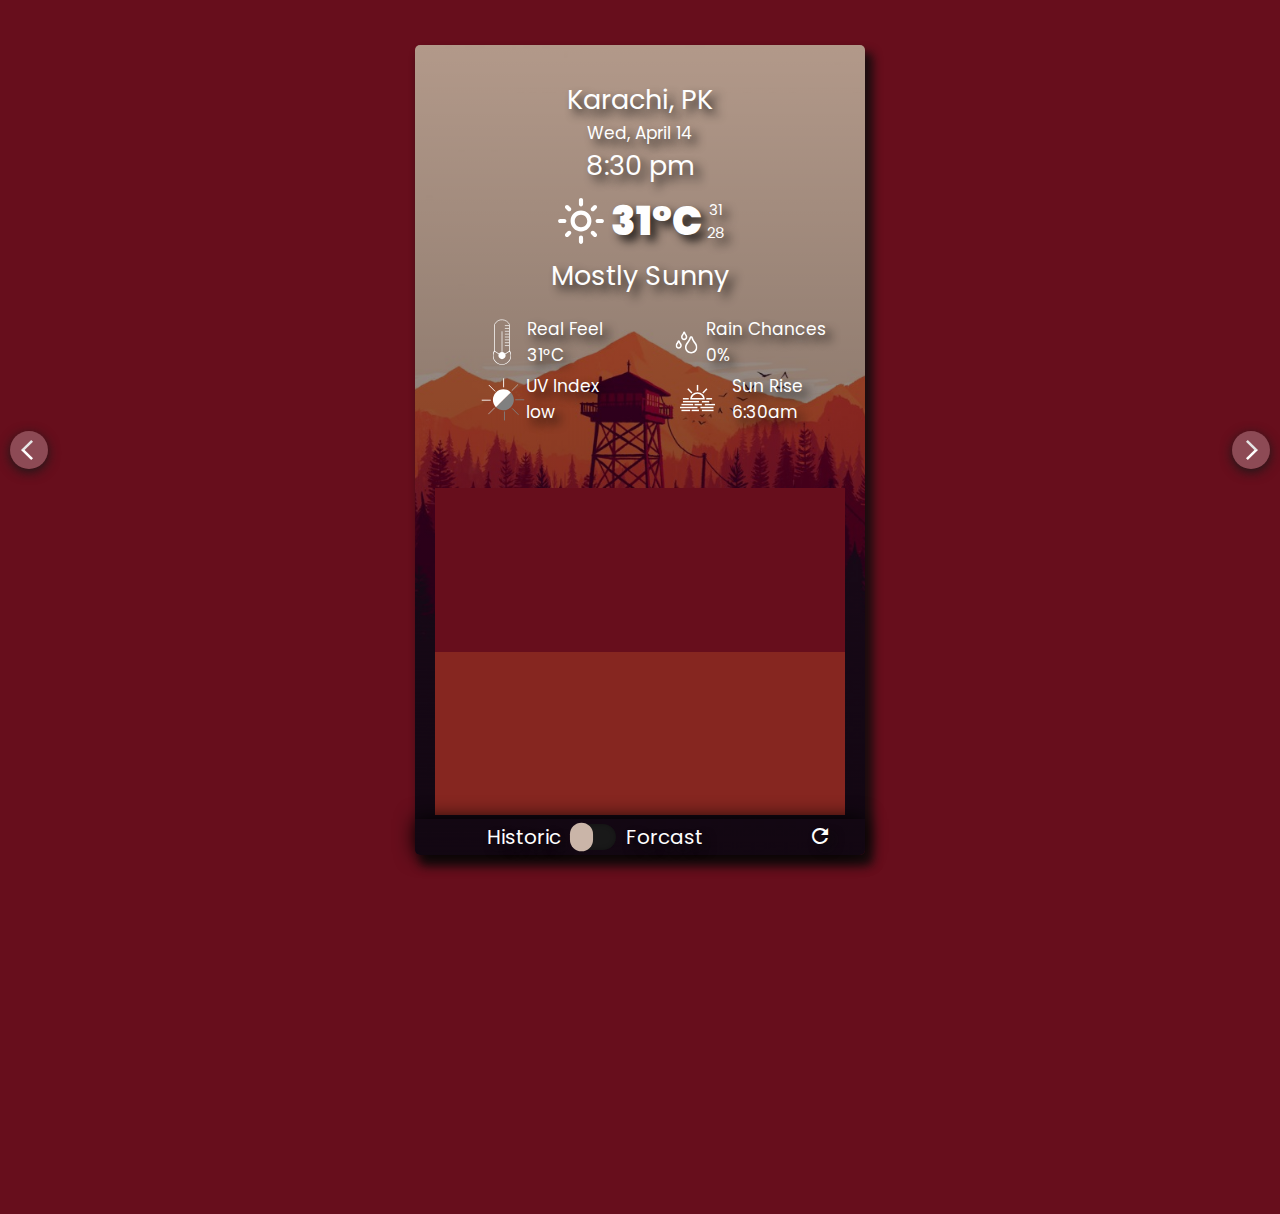
<file: index.html>
<!DOCTYPE html>
<html lang="en">

<head>
    <meta charset="UTF-8">
    <meta http-equiv="X-UA-Compatible" content="IE=edge">
    <meta name="viewport" content="width=device-width, initial-scale=1.0">
    <title>☁Weather</title>
    <meta name="description" content="Check your fovourite cities live weather ☁🌡 today by clicking the link.">
    <meta property="og:url" content="https://chashmat.github.io/weather/">
    <meta property="og:type" content="website">
    <meta property="og:title" content="☁🌡Weather Web App">
    <meta property="og:description" content="Check your fovourite cities live weather ☁🌡 today by clicking the link.">
    <meta property="og:image" content="https://github.com/chashmat/weather/blob/main/assets/bg.png">
    <meta property="og:image:type" content="image/png">
    <meta property="og:image:width" content="986">
    <meta property="og:image:height" content="860">
    <link rel="stylesheet" href="./style.css">
    <link rel="shortcut icon" href="./assets/favicon.ico" type="image/x-icon">
    <link href="https://fonts.googleapis.com/icon?family=Material+Icons" rel="stylesheet">
</head>

<body>
    <div class="container">
        <div class="wrapper">
            <div class="card">
                <div class="upper">
                    <div class="city-country-name" title="Karachi, Pakistan">Karachi, PK</div>
                    <div class="date">Wed, April 14</div>
                    <div class="time">8:30 pm</div>
                    <div class="temp">
                        <svg xmlns="http://www.w3.org/2000/svg" viewBox="0 0 24 24" fill="none" class="sunny">
                            <use href="#sun"></use>
                        </svg>
                        <div class="current-temp">31°C</div>
                        <aside>
                            <div class="high-temp">31</div>
                            <div class="low-temp">28</div>
                        </aside>
                    </div>
                    <div class="wether-txt">Mostly Sunny</div>
                    <div class="details">
                        <div>
                            <svg width="70" height="70" viewBox="0 0 70 70" fill="none"
                                xmlns="http://www.w3.org/2000/svg" class="thermometer">
                                <use href="#thermometer-box"></use>
                            </svg>
                            <div class="real-feel">
                                Real Feel
                                <br>
                                31°C
                            </div>
                        </div>
                        <div>
                            <svg aria-hidden="true" focusable="false" data-prefix="fal" data-icon="raindrops" role="img"
                                xmlns="http://www.w3.org/2000/svg" viewBox="0 0 448 512" class="rain-drops">
                                <use href="#rain-drops"></use>
                            </svg>
                            <div class="rain-chances">
                                Rain Chances
                                <br>
                                0%
                            </div>
                        </div>
                        <div>
                            <svg width="75" height="75" viewBox="0 0 75 75" fill="none"
                                xmlns="http://www.w3.org/2000/svg" id="uvindex">
                                <use href="#uv-index"></use>
                            </svg>
                            <div class="uv-index">
                                UV Index
                                <br>
                                low
                            </div>
                        </div>
                        <div class="sunrise">
                            <svg width="24" height="24" viewBox="0 0 24 24" fill="none" id="sun-rise"
                                xmlns="http://www.w3.org/2000/svg">
                                <use href="#sunrise"></use>
                            </svg>
                            <div class="sunrise">
                                Sun Rise
                                <br>
                                6:30am
                            </div>
                        </div>
                    </div>
                </div>
                <div class="graph">
                    <div class="temp"></div>
                    <div class="rain"></div>
                </div>
                <div class="bottom-line">
                    <div class="his-for-con">
                        Historic
                        <input type="checkbox">
                        Forcast
                    </div>
                    <div class="re">
                        <span class="material-icons">
                            refresh
                        </span>
                    </div>
                </div>
            </div>
        </div>
        <div class="arrow-con">
            <div class="arrow-left">
                <div class="circle">
                    <img src="./assets/arrows/arrow-left.svg" alt="<" class="left">
                    <div class="circle-shadow"></div>
                </div>
            </div>
            <div class="arrow-right">
                <div class="circle">
                    <img src="./assets/arrows/arrow-right.svg" alt=">" class="right">
                    <div class="circle-shadow"></div>
                </div>
            </div>
        </div>
    </div>
    <!-- svgs -->
    <!-- sunny -->
    <svg>
        <symbol id="sun">
            <g>
                <path id="Vector"
                    d="M12 9C13.65 9 15 10.35 15 12C15 13.65 13.65 15 12 15C10.35 15 9 13.65 9 12C9 10.35 10.35 9 12 9ZM12 7C9.24 7 7 9.24 7 12C7 14.76 9.24 17 12 17C14.76 17 17 14.76 17 12C17 9.24 14.76 7 12 7ZM2 13H4C4.55 13 5 12.55 5 12C5 11.45 4.55 11 4 11H2C1.45 11 1 11.45 1 12C1 12.55 1.45 13 2 13ZM20 13H22C22.55 13 23 12.55 23 12C23 11.45 22.55 11 22 11H20C19.45 11 19 11.45 19 12C19 12.55 19.45 13 20 13ZM11 2V4C11 4.55 11.45 5 12 5C12.55 5 13 4.55 13 4V2C13 1.45 12.55 1 12 1C11.45 1 11 1.45 11 2ZM11 20V22C11 22.55 11.45 23 12 23C12.55 23 13 22.55 13 22V20C13 19.45 12.55 19 12 19C11.45 19 11 19.45 11 20ZM5.99 4.58C5.6 4.19 4.96 4.19 4.58 4.58C4.19 4.97 4.19 5.61 4.58 5.99L5.64 7.05C6.03 7.44 6.67 7.44 7.05 7.05C7.43 6.66 7.44 6.02 7.05 5.64L5.99 4.58ZM18.36 16.95C17.97 16.56 17.33 16.56 16.95 16.95C16.56 17.34 16.56 17.98 16.95 18.36L18.01 19.42C18.4 19.81 19.04 19.81 19.42 19.42C19.81 19.03 19.81 18.39 19.42 18.01L18.36 16.95ZM19.42 5.99C19.81 5.6 19.81 4.96 19.42 4.58C19.03 4.19 18.39 4.19 18.01 4.58L16.95 5.64C16.56 6.03 16.56 6.67 16.95 7.05C17.34 7.43 17.98 7.44 18.36 7.05L19.42 5.99ZM7.05 18.36C7.44 17.97 7.44 17.33 7.05 16.95C6.66 16.56 6.02 16.56 5.64 16.95L4.58 18.01C4.19 18.4 4.19 19.04 4.58 19.42C4.97 19.8 5.61 19.81 5.99 19.42L7.05 18.36Z"
                    fill="white" />
            </g>
        </symbol>
    </svg>
    <!-- thermometer -->
    <svg>
        <symbol id="thermometer-box">
            <g id="thermometer">
                <g id="bottom">
                    <mask id="mask0" mask-type="alpha" maskUnits="userSpaceOnUse" x="22" y="46" width="26" height="21">
                        <g id="path 1 inside 1">
                            <path id="Vector"
                                d="M45.9261 46.9559C47.1935 48.9217 47.907 51.193 47.9915 53.5304C48.076 55.8678 47.5283 58.1847 46.4062 60.2368C45.2841 62.289 43.6291 64.0004 41.6157 65.1907C39.6023 66.381 37.3051 67.006 34.9662 67C32.6273 66.9939 30.3333 66.3569 28.3262 65.1562C26.319 63.9554 24.6729 62.2354 23.5615 60.1774C22.4501 58.1195 21.9145 55.7997 22.0111 53.4628C22.1077 51.1259 22.8331 48.8583 24.1106 46.8992L35 54L45.9261 46.9559Z"
                                fill="white" />
                        </g>
                    </mask>
                    <g mask="url(#mask0)">
                        <path id="Vector_2"
                            d="M45.9261 46.9559C47.1935 48.9217 47.907 51.193 47.9915 53.5304C48.076 55.8678 47.5283 58.1847 46.4062 60.2368C45.2841 62.289 43.6291 64.0004 41.6157 65.1907C39.6023 66.381 37.3051 67.006 34.9662 67C32.6273 66.9939 30.3333 66.3569 28.3262 65.1562C26.319 63.9554 24.6729 62.2354 23.5615 60.1774C22.4501 58.1195 21.9145 55.7997 22.0111 53.4628C22.1077 51.1259 22.8331 48.8583 24.1106 46.8992L35 54L45.9261 46.9559Z"
                            stroke="white" stroke-width="2" />
                    </g>
                </g>
                <path id="capsule" d="M24.5 48.5V10.5C29.8123 0.277292 41.8707 3.06878 45.5 10.5V48.5" stroke="white" />
                <g id="reading">
                    <path id="8" d="M39 12H45" stroke="white" />
                    <path id="7" d="M39 16H45" stroke="white" />
                    <path id="6" d="M39 20H45" stroke="white" />
                    <path id="5" d="M39 24H45" stroke="white" />
                    <path id="4" d="M39 28H45" stroke="white" />
                    <path id="3" d="M39 32H45" stroke="white" />
                    <path id="2" d="M39 36H45" stroke="white" />
                    <path id="1" d="M39 40H45" stroke="white" />
                </g>
                <path id="mercury circle"
                    d="M35 59C37.7614 59 40 56.7614 40 54C40 51.2386 37.7614 49 35 49C32.2386 49 30 51.2386 30 54C30 56.7614 32.2386 59 35 59Z"
                    fill="white" />
                <g id="mercury">
                    <path d="M35,50 L35,20" stroke="white" />
                </g>
            </g>
        </symbol>
    </svg>
    <!-- rain -->
    <svg>
        <symbol id="rain-drops">
            <path fill="white"
                d="M406.6 252.7c-18.4-25.7-39.2-55-52.6-99.4-4.3-15-17.8-25.1-33.6-25.3-14.4-.3-29.6 10-34.2 25.2-13.4 44.3-34.2 73.6-52.6 99.5-21.3 30-41.5 58.4-41.5 100 0 70.2 57.4 127.3 128 127.3s128-57.1 128-127.3c-.1-41.8-20.2-70.1-41.5-100zM320 448c-52.9 0-96-42.7-96-95.3 0-31.4 15.7-53.5 35.6-81.5 18.8-26.5 42.2-59.4 57.1-108.7.2-.8.8-2.5 3.2-2.5 1.3.5 2.8.7 3.2 2.1l.1.3c15 49.5 38.4 82.4 57.2 108.8 20.6 28.9 35.5 49.8 35.5 81.4.1 52.7-43 95.4-95.9 95.4zm-80-306.1c0-21.4-9.8-35.8-19.2-49.8-7.9-11.6-16-23.6-21.4-42.2-2.9-10.6-12.2-17.8-23.1-17.9-12.4-.1-20.5 7-23.6 17.8-5.3 18.6-13.5 30.7-21.4 42.3-9.5 14-19.3 28.5-19.3 49.8 0 36.4 28.7 66.1 64 66.1s64-29.7 64-66.1zM176 176c-17.7 0-32-15.3-32-34.1 0-11 4.7-18.5 13.8-31.9 5.7-8.5 12.4-18.3 18.2-31.2 5.8 12.9 12.5 22.8 18.3 31.2 9 13.3 13.7 20.7 13.7 31.8 0 18.9-14.3 34.2-32 34.2zm-88.6 49.9c-2.9-10.6-12.2-17.8-23.1-17.9-10.1 1.2-20.5 7-23.6 17.8-5.3 18.6-13.5 30.7-21.4 42.3C9.8 282.1 0 296.6 0 317.9 0 354.3 28.7 384 64 384s64-29.7 64-66.1c0-21.4-9.8-35.8-19.2-49.8-7.9-11.6-16-23.6-21.4-42.2zM64 352c-17.7 0-32-15.3-32-34.1 0-11 4.7-18.5 13.8-31.9 5.7-8.5 12.4-18.3 18.2-31.2 5.8 12.9 12.5 22.8 18.3 31.2 9 13.3 13.7 20.7 13.7 31.8 0 18.9-14.3 34.2-32 34.2z"
                class="rain"></path>
        </symbol>
    </svg>
    <!-- uv index -->
    <svg>
        <symbol id="uv-index">
            <g clip-path="url(#clip0)">
                <path
                    d="M49.6672 25.6256C52.9491 28.9075 54.7929 33.3587 54.7929 38C54.7929 42.6413 52.9491 47.0925 49.6672 50.3744C46.3853 53.6563 41.9342 55.5 37.2929 55.5C32.6516 55.5 28.2004 53.6563 24.9185 50.3744L37.2929 38L49.6672 25.6256Z"
                    fill="#808080" />
                <path
                    d="M24.9185 50.3744C21.6366 47.0925 19.7929 42.6413 19.7929 38C19.7929 33.3587 21.6366 28.9075 24.9185 25.6256C28.2004 22.3437 32.6516 20.5 37.2929 20.5C41.9342 20.5 46.3854 22.3437 49.6673 25.6256L37.2929 38L24.9185 50.3744Z"
                    fill="white" />
                <line x1="23.681" y1="24.0346" x2="13.0744" y2="13.428" stroke="white" stroke-width="1.5" />
                <line x1="37.6789" y1="17.2157" x2="37.6789" y2="2.21573" stroke="white" stroke-width="1.5" />
                <line x1="39.0931" y1="72.3701" x2="39.0931" y2="57.3701" stroke="#808080" stroke-width="1.5" />
                <line x1="1.23044" y1="38.6642" x2="16.2304" y2="38.6642" stroke="white" stroke-width="1.5" />
                <line x1="57.0919" y1="37.9571" x2="72.0919" y2="37.9571" stroke="#808080" stroke-width="1.5" />
                <line x1="51.1698" y1="22.8856" x2="61.7764" y2="12.279" stroke="white" stroke-width="0.75" />
                <line x1="51.7002" y1="23.4159" x2="62.3068" y2="12.8093" stroke="#808080" stroke-width="0.75" />
                <line x1="12.279" y1="61.7765" x2="22.8856" y2="51.1699" stroke="white" stroke-width="0.75" />
                <line x1="12.8093" y1="62.3068" x2="23.4159" y2="51.7002" stroke="#808080" stroke-width="0.75" />
                <line x1="62.572" y1="62.9255" x2="51.9654" y2="52.3189" stroke="#808080" stroke-width="1.5" />
            </g>
            <defs>
                <clipPath id="clip0">
                    <rect width="75" height="75" fill="white" />
                </clipPath>
            </defs>
        </symbol>
    </svg>
    <!-- sun rise -->
    <svg>
        <symbol id="sunrise">
            <g id="sun-rise">
                <g id="Ellipse 1">
                    <mask id="path-1-inside-1" fill="white">
                        <path
                            d="M17 12C17 10.6739 16.4732 9.40215 15.5355 8.46447C14.5979 7.52678 13.3261 7 12 7C10.6739 7 9.40215 7.52678 8.46447 8.46447C7.52678 9.40215 7 10.6739 7 12L12 12H17Z" />
                    </mask>
                    <path
                        d="M17 12C17 10.6739 16.4732 9.40215 15.5355 8.46447C14.5979 7.52678 13.3261 7 12 7C10.6739 7 9.40215 7.52678 8.46447 8.46447C7.52678 9.40215 7 10.6739 7 12L12 12H17Z"
                        stroke="white" stroke-width="2" mask="url(#path-1-inside-1)" />
                </g>
                <line id="Line 1" x1="12" y1="2" x2="12" y2="6" stroke="white" />
                <line id="Line 2" x1="15.6464" y1="7.47487" x2="18.4749" y2="4.64645" stroke="white" />
                <line id="Line 6" x1="5.35355" y1="4.64645" x2="8.18198" y2="7.47487" stroke="white" />
                <line id="Line 3" x1="18" y1="11.5" x2="22" y2="11.5" stroke="white" />
                <line id="Line 5" x1="2" y1="11.5" x2="6" y2="11.5" stroke="white" />
                <line id="Line 7" x1="2" y1="13.5" x2="13" y2="13.5" stroke="white" />
                <line id="Line 8" x1="15" y1="13.5" x2="20" y2="13.5" stroke="white" />
                <line id="Line 9" x1="1" y1="15.5" x2="9" y2="15.5" stroke="white" />
                <line id="Line 10" x1="10" y1="15.5" x2="15" y2="15.5" stroke="white" />
                <line id="Line 11" x1="17" y1="15.5" x2="24" y2="15.5" stroke="white" />
                <line id="Line 12" y1="17.5" x2="12" y2="17.5" stroke="white" />
                <line id="Line 13" x1="14" y1="17.5" x2="23" y2="17.5" stroke="white" />
                <line id="Line 14" x1="15" y1="19.5" x2="23" y2="19.5" stroke="white" />
                <line id="Line 16" x1="8" y1="19.5" x2="13" y2="19.5" stroke="white" />
                <line id="Line 15" x1="1" y1="19.5" x2="7" y2="19.5" stroke="white" />
            </g>
        </symbol>
    </svg>
    <script src="./js/script.js" async></script>
</body>

</html>
</file>
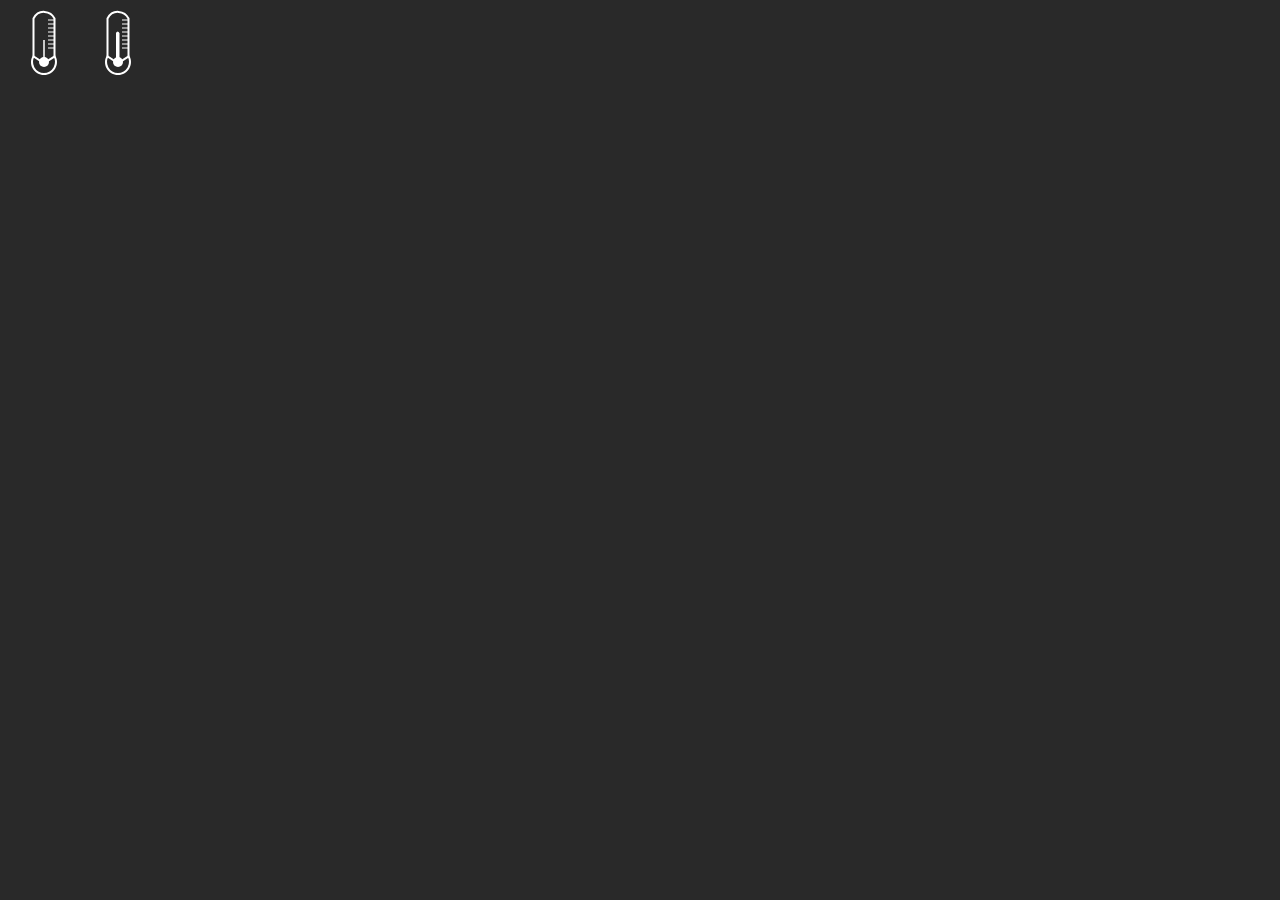
<file: assets/html/veiw.html>
<!DOCTYPE html>
<html lang="en">

<head>
    <meta charset="UTF-8">
    <meta http-equiv="X-UA-Compatible" content="IE=edge">
    <meta name="viewport" content="width=device-width, initial-scale=1.0">
    <title>Document</title>
</head>

<body style="background-color: #292929;">
    <svg width="70" height="70" viewBox="0 0 70 70" fill="none" xmlns="http://www.w3.org/2000/svg">
        <g id="Frame 1">
            <g id="bottom">
                <mask id="path-1-inside-1" fill="white">
                    <path
                        d="M46.9261 46.9559C48.1935 48.9217 48.907 51.193 48.9915 53.5304C49.076 55.8678 48.5283 58.1847 47.4062 60.2368C46.2841 62.289 44.6291 64.0004 42.6157 65.1907C40.6023 66.381 38.3051 67.006 35.9662 67C33.6273 66.9939 31.3333 66.3569 29.3262 65.1562C27.319 63.9554 25.6729 62.2354 24.5615 60.1774C23.4501 58.1195 22.9145 55.7997 23.0111 53.4628C23.1077 51.1259 23.8331 48.8583 25.1106 46.8992L36 54L46.9261 46.9559Z">
                    </path>
                </mask>
                <path
                    d="M46.9261 46.9559C48.1935 48.9217 48.907 51.193 48.9915 53.5304C49.076 55.8678 48.5283 58.1847 47.4062 60.2368C46.2841 62.289 44.6291 64.0004 42.6157 65.1907C40.6023 66.381 38.3051 67.006 35.9662 67C33.6273 66.9939 31.3333 66.3569 29.3262 65.1562C27.319 63.9554 25.6729 62.2354 24.5615 60.1774C23.4501 58.1195 22.9145 55.7997 23.0111 53.4628C23.1077 51.1259 23.8331 48.8583 25.1106 46.8992L36 54L46.9261 46.9559Z"
                    stroke="white" stroke-width="4" mask="url(#path-1-inside-1)"></path>
            </g>
            <path id="capsule" d="M25.5 48.5V10.5C30.8123 0.277294 42.8707 3.06878 46.5 10.5V48.5" stroke="white"
                stroke-width="2"></path>
            <g id="reading">
                <path id="8" d="M40 12H46" stroke="white"></path>
                <path id="7" d="M40 16H46" stroke="white"></path>
                <path id="6" d="M40 20H46" stroke="white"></path>
                <path id="5" d="M40 24H46" stroke="white"></path>
                <path id="4" d="M40 28H46" stroke="white"></path>
                <path id="3" d="M40 32H46" stroke="white"></path>
                <path id="2" d="M40 36H46" stroke="white"></path>
                <path id="1" d="M40 40H46" stroke="white"></path>
            </g>
            <circle id="mercury-circle" cx="36" cy="54" r="5" fill="white"></circle>
            <path id="mercury" d="M36,50 L36,32" fill="white" stroke="white" style="stroke-width: 1.5;"></path>
        </g>
    </svg>
    <svg width="70" height="70" viewBox="0 0 70 70" fill="none" xmlns="http://www.w3.org/2000/svg">
        <g id="Frame 1">
            <g id="bottom">
                <mask id="path-1-inside-1" fill="white">
                    <path
                        d="M46.9261 46.9559C48.1935 48.9217 48.907 51.193 48.9915 53.5304C49.076 55.8678 48.5283 58.1847 47.4062 60.2368C46.2841 62.289 44.6291 64.0004 42.6157 65.1907C40.6023 66.381 38.3051 67.006 35.9662 67C33.6273 66.9939 31.3333 66.3569 29.3262 65.1562C27.319 63.9554 25.6729 62.2354 24.5615 60.1774C23.4501 58.1195 22.9145 55.7997 23.0111 53.4628C23.1077 51.1259 23.8331 48.8583 25.1106 46.8992L36 54L46.9261 46.9559Z" />
                </mask>
                <path
                    d="M46.9261 46.9559C48.1935 48.9217 48.907 51.193 48.9915 53.5304C49.076 55.8678 48.5283 58.1847 47.4062 60.2368C46.2841 62.289 44.6291 64.0004 42.6157 65.1907C40.6023 66.381 38.3051 67.006 35.9662 67C33.6273 66.9939 31.3333 66.3569 29.3262 65.1562C27.319 63.9554 25.6729 62.2354 24.5615 60.1774C23.4501 58.1195 22.9145 55.7997 23.0111 53.4628C23.1077 51.1259 23.8331 48.8583 25.1106 46.8992L36 54L46.9261 46.9559Z"
                    stroke="white" stroke-width="4" mask="url(#path-1-inside-1)" />
            </g>
            <path id="capsule" d="M25.5 48.5V10.5C30.8123 0.277294 42.8707 3.06878 46.5 10.5V48.5" stroke="white"
                stroke-width="2" />
            <g id="reading">
                <path id="8" d="M40 12H46" stroke="white" />
                <path id="7" d="M40 16H46" stroke="white" />
                <path id="6" d="M40 20H46" stroke="white" />
                <path id="5" d="M40 24H46" stroke="white" />
                <path id="4" d="M40 28H46" stroke="white" />
                <path id="3" d="M40 32H46" stroke="white" />
                <path id="2" d="M40 36H46" stroke="white" />
                <path id="1" d="M40 40H46" stroke="white" />
            </g>
            <circle id="mercury-circle" cx="36" cy="54" r="5" fill="white" />
            <path id="mercury" d="M34.5 25V54H37V25C36.7622 23.8963 34.5801 23.7701 34.5 25Z" fill="white"
                stroke="white" />
        </g>
    </svg>
</body>

</html>
</file>
<file: style.css>
@import url('https://fonts.googleapis.com/css2?family=Poppins:ital,wght@0,100;0,200;0,300;0,400;0,500;0,600;0,700;0,800;0,900;1,100;1,200;1,300;1,400;1,500;1,600;1,700;1,800;1,900&display=swap');
* {
	margin: 0px;
	padding: 0px;
	box-sizing: border-box;
	font-family: 'Poppins', sans-serif;
	user-select: none;
	transition: all 0.25s linear;
}

body {
	background: #670e1c;
	height: 100vh;
	width: 100vw;
	overflow: hidden;
}

.container {
	height: 100%;
	width: 100%;
	display: flex;
	justify-content: center;
	align-items: center;
}

.container .wrapper {
	position: absolute;
	height: 100vh;
	width: 100vw;
	display: flex;
	justify-content: center;
	align-items: center;
	z-index: 100;
}

.container .card {
	background: linear-gradient(180deg, #0000004d, #00000099),
		url(./assets/bg.png);
	background-position: center;
	background-size: cover;
	height: 90%;
	width: 450px;
	border-radius: 5px;
	text-align: center;
	color: #fefefe;
	font-size: 27px;
	padding: 20px;
	box-shadow: 6px 9px 10px 2px #0c0c0cd9;
	position: relative;
	text-shadow: 6px 6px 10px #0c0c0cd9;
}

.card .upper {
	height: 53%;
}

.small {
	transform: scale(0.75);
}

.card .city-country-name {
	margin-top: 15px;
}

.card .date {
	font-size: 17px;
}

.card .temp {
	display: flex;
	justify-content: center;
	align-items: center;
}

.temp .current-temp {
	font-size: 40px;
	font-weight: 900;
	margin: 5px;
}

.temp .high-temp,
.temp .low-temp {
	font-size: 15px;
}

.temp .sunny {
	height: 50px;
	width: 50px;
	animation: animate-sunny 15s forwards 0s 1;
}

@keyframes animate-sunny {
	100% {
		transform: rotate(300deg);
	}
}

.details {
	display: grid;
	grid-template-columns: 50% 50%;
	grid-column-gap: 10px;
	grid-row-gap: 5px;
	margin: 15px 0px;
	padding: 5px;
	font-size: 20px;
}

.details > * {
	display: flex;
	align-items: center;
	justify-content: center;
	font-size: 17px;
	text-align: left;
}

.thermometer {
	height: 50px;
	width: 50px;
}

.rain-drops {
	height: 25px;
	width: 25px;
}

.rain-chances {
	margin-left: 7px;
}

#sun-rise {
	height: 35px;
	width: 35px;
	position: relative;
	left: -17px;
}

#uvindex {
	height: 45px;
	width: 45px;
}

.arrow-con {
	position: relative;
	height: 100vh;
	width: 100vw;
	display: flex;
	justify-content: space-between;
	align-items: center;
	padding: 10px;
	align-content: center;
	flex-wrap: nowrap;
}

.arrow-con > * {
	position: absolute;
	z-index: 1000;
}

.arrow-con .arrow-right {
	right: 10px;
}

.circle {
	padding: 7px;
	background: #ffffff40;
	border-radius: 500px;
	display: flex;
	justify-content: center;
	align-items: center;
	cursor: pointer;
	transition: all 0.25s;
	box-shadow: 0px 3px 12px 0px #191919;
}

.circle:active {
	transform: translateY(4px);
	box-shadow: 0px 6px 18px 0px #191919;
}

.circle-shadow {
	padding: 0px;
	position: absolute;
	transition: all 0.15s;
}

.circle:active .circle-shadow {
	background-color: #ffffff40;
	padding: 19px;
	border-radius: 5pc;
}

.circle img {
	position: relative;
}

.circle .left {
	left: -2px;
}

.circle .right {
	left: 1px;
}

.graph {
	height: 42.5%;
	background: #fff;
}

.graph > * {
	height: 50%;
	width: 100%;
}

.graph .temp {
	background: #670e1c;
}
.graph .rain {
	background: #862620;
}

.bottom-line {
	height: 4.5%;
	width: 100%;
	box-shadow: 0px 0px 20px 0px black;
	position: absolute;
	bottom: 0px;
	left: 0px;
	border-radius: 0px 0px 5px 5px;
	display: flex;
}

.his-for-con {
	width: 80%;
	font-size: 20px;
	display: flex;
	justify-content: center;
	align-items: center;
}

.his-for-con input[type='checkbox'] {
	position: relative;
	width: 45px;
	height: 70%;
	margin: 0px 10px;
	-webkit-appearance: none;
	background: #191919;
	outline: none;
	border-radius: 20px;
	box-shadow: inset 0px 0px 5px 0px #0000004d;
	cursor: pointer;
	transition: all 0.5s ease-in-out;
}

.his-for-con input:checked[type='checkbox'] {
	background: #862620;
}

.his-for-con input[type='checkbox']:before {
	content: '';
	position: absolute;
	width: 21px;
	height: 100%;
	border-radius: 50px;
	top: 0px;
	left: 0px;
	transform: scale(1.1);
	background: #cab5a8;
	transition: all 0.5s ease-in-out;
}

.his-for-con input:checked[type='checkbox']:before {
	transform: translateX(115%) scale(1.1);
}

.re {
	width: 20%;
	cursor: pointer;
}

.re:active {
	box-shadow: 0px 0px 10px 0px #191919;
}

.re:active span {
	transform: scale(0.92);
	transition: all 0.05s ease;
}
</file>
